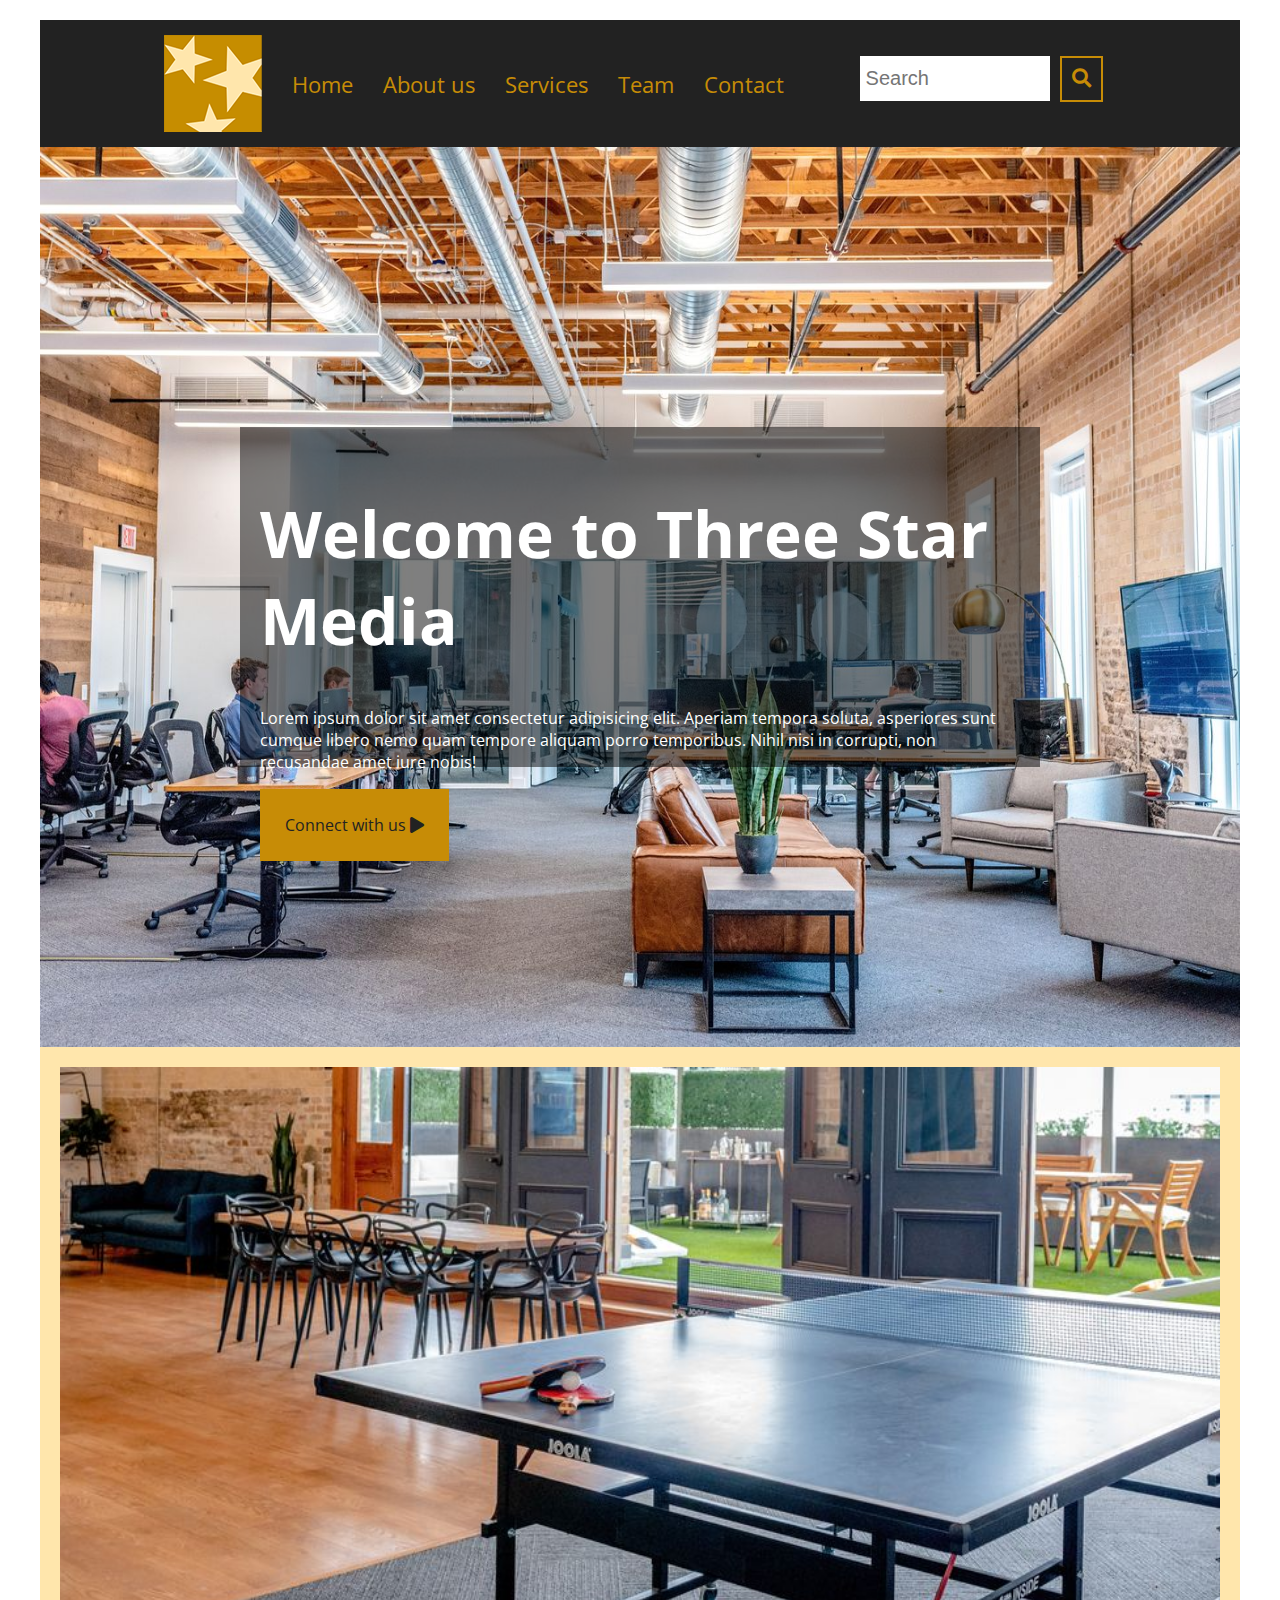
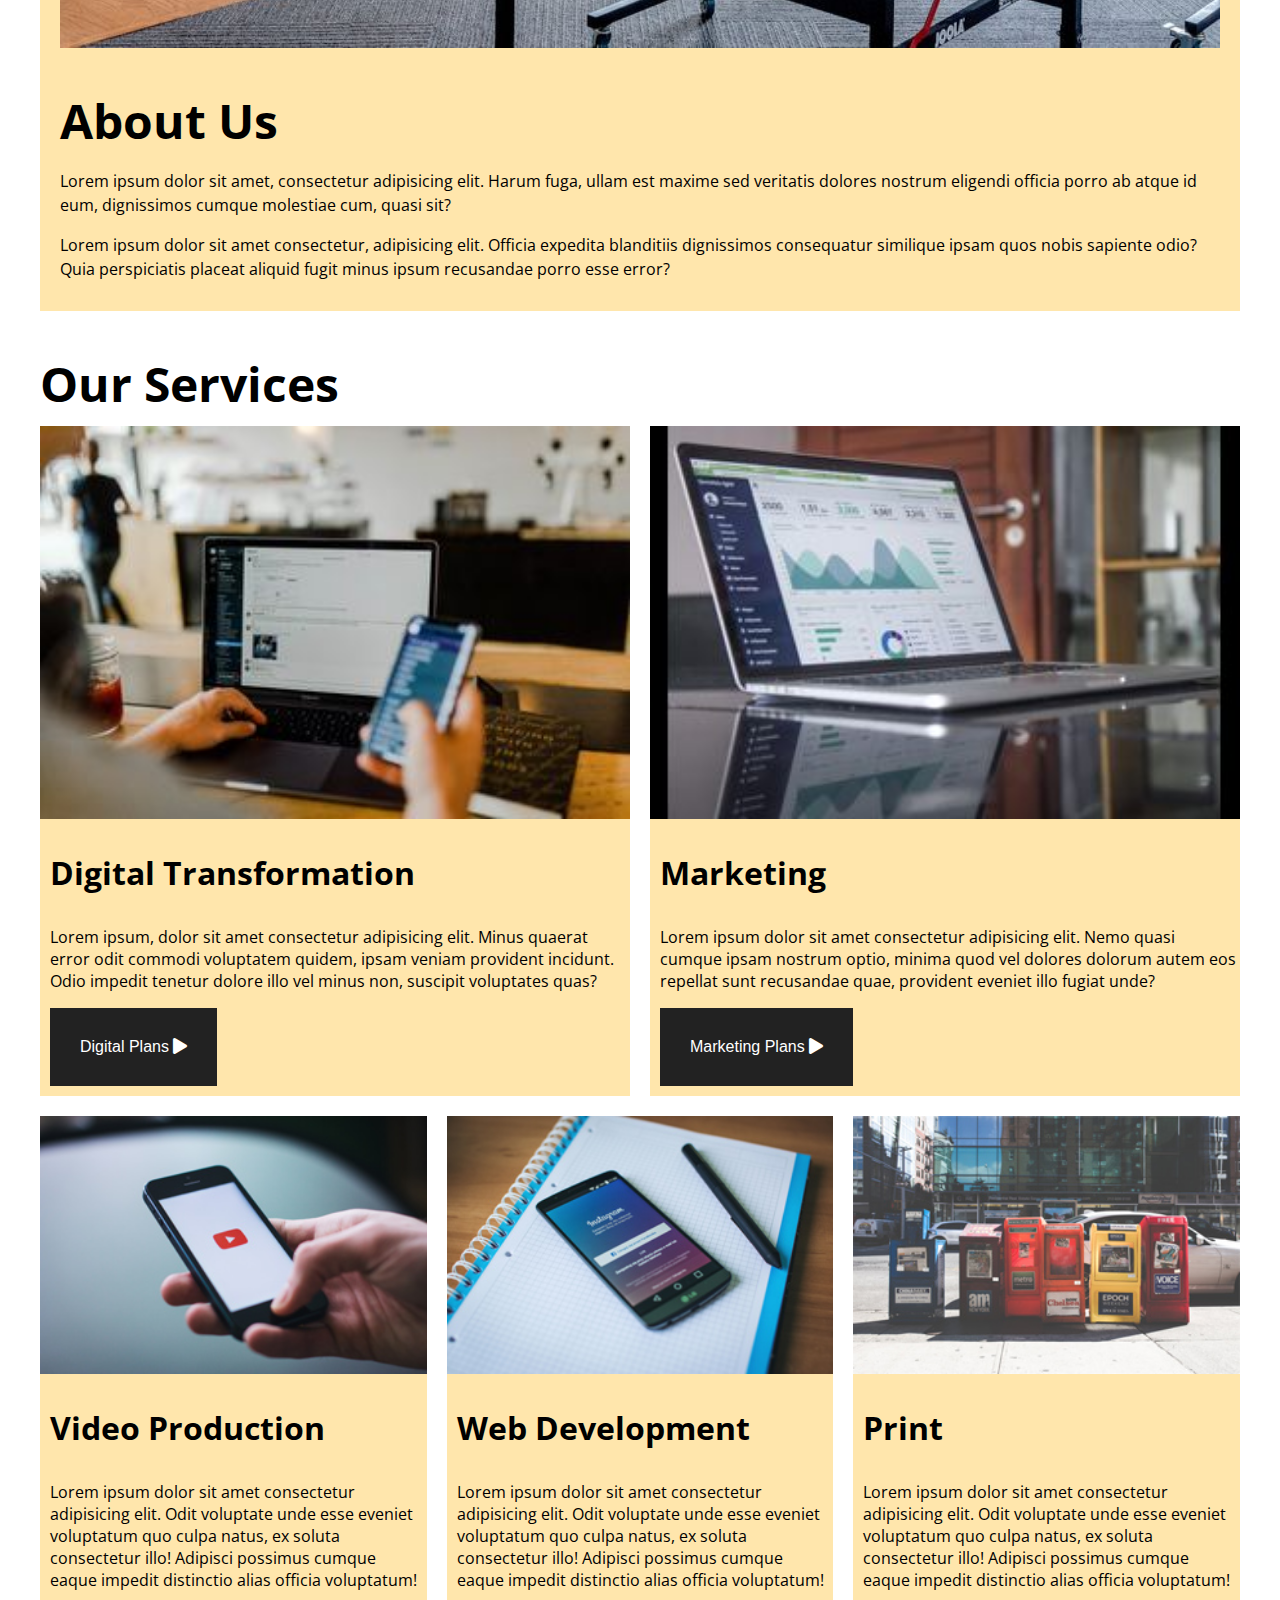
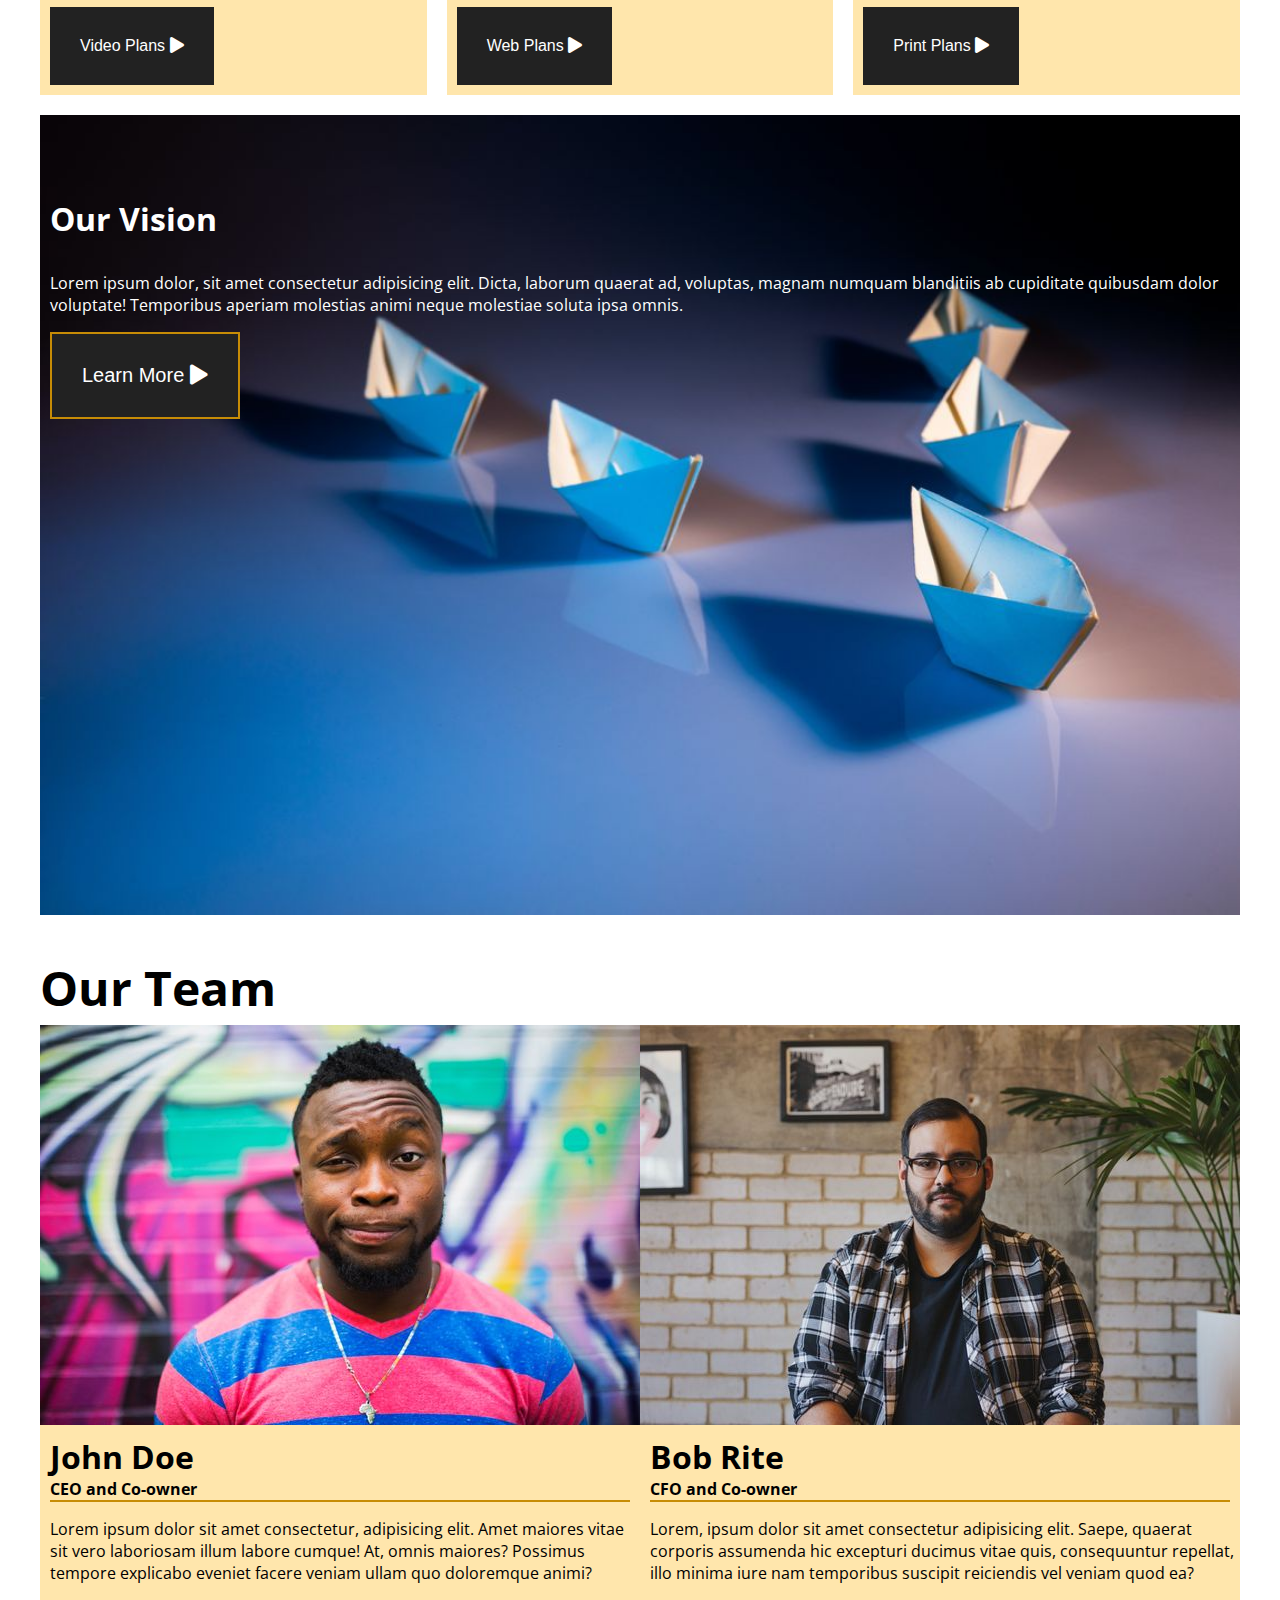
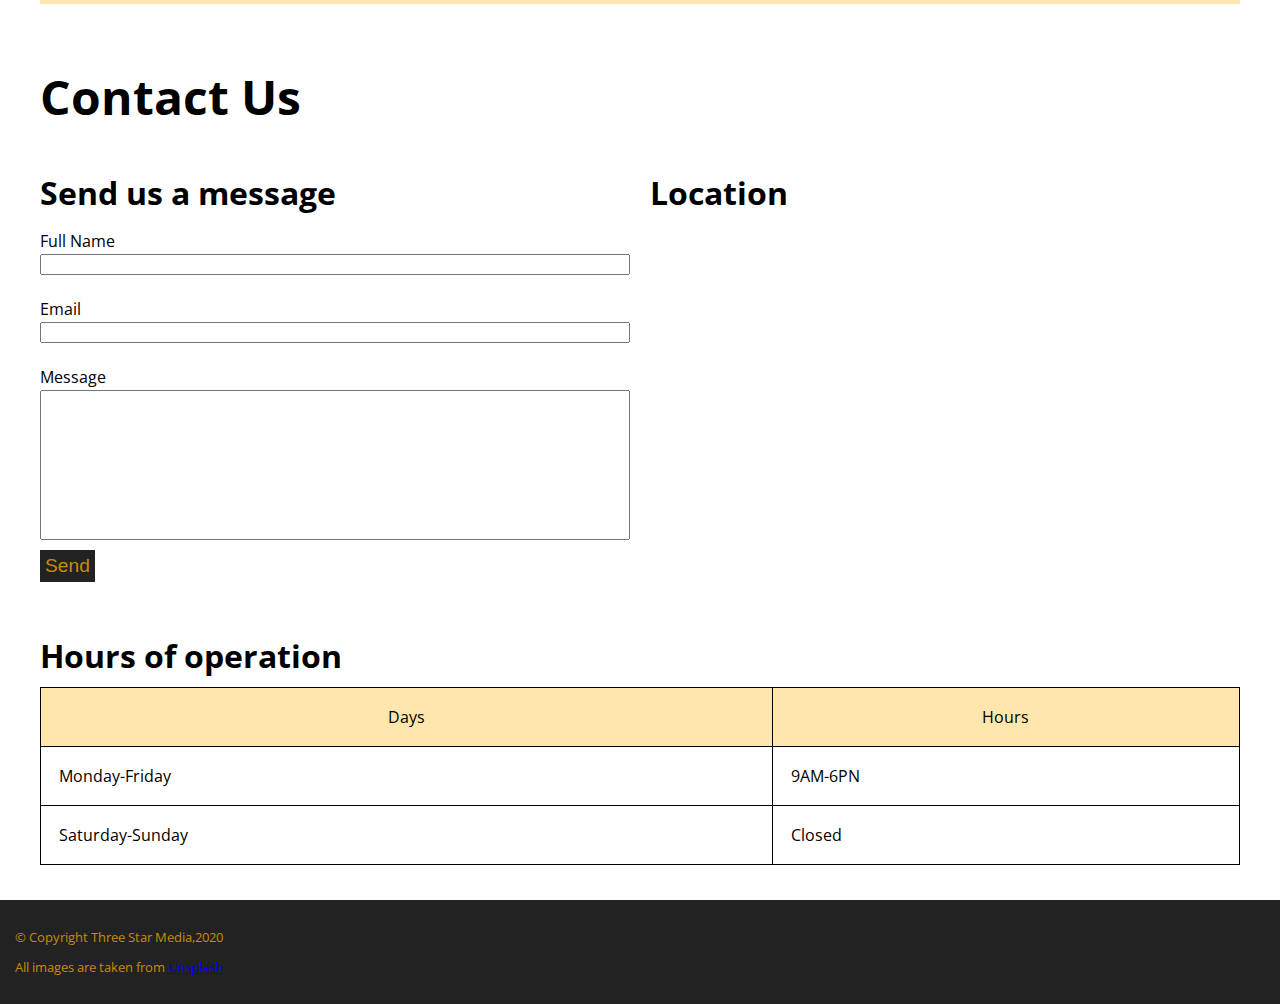
<file: final-project/index.html>
<!DOCTYPE html>
<html lang="en">
<head>
    <meta charset="UTF-8">
    <meta name="viewport" content="width=device-width, initial-scale=1.0">
    <title>Final Project</title>
    <!-- Google fonts-->
    <link rel="preconnect" href="https://fonts.googleapis.com">
    <link rel="preconnect" href="https://fonts.gstatic.com" crossorigin>
    <link href="https://fonts.googleapis.com/css2?family=Open+Sans:ital,wght@0,300..800;1,300..800&family=Rubik:ital,wght@0,300..900;1,300..900&display=swap" rel="stylesheet">
     <!-- icon font link -->
    <link rel="stylesheet" href="https://cdnjs.cloudflare.com/ajax/libs/font-awesome/5.15.4/css/all.min.css">
    <link rel="stylesheet" href="css/main.css">
   
</head>

<body>
    <header>
    <div class="wrapper">
        <!-- header content here -->
        <div class="wrap">
        <nav>
            <ul>
                <li><img src="images/logo.png" alt="logo"></li>
                <li><a href="index.html">Home</a></li>
                <li><a href="#section-about">About us</a></li>
                <li><a href="#section-services">Services</a></li>
                <li><a href="#section-team">Team</a></li>
                <li><a href="#section-contact">Contact</a></li>
                <li>
                    <form action="index.html" method="get">
                    <input type="text" class="search-input" placeholder="Search">
                    <button type="submit"><i class="fas fa-search"></i></button>
                    </form>
                </li> 
            </ul>
        </nav>
        </div>
    
        <div class="wrap1">
            <img src="images/main-banner.jpg" alt="main-banner">
            <div class="box">
                <h1>Welcome to Three Star Media</h1>
                <p>Lorem ipsum dolor sit amet consectetur adipisicing elit. Aperiam tempora soluta, asperiores sunt cumque libero nemo quam tempore aliquam porro temporibus. Nihil nisi in corrupti, non recusandae amet iure nobis!</p>
                <a href="#section-contact">Connect with us <i class="fas fa-play"></i></a>
            </div>
        </div>
    </div>
    </header>

    <main>
        <div class="wrapper">
            <!-- main content here -->
            <div class="container">
            <section class="section-about">
                <img src="images/about-us.jpg" alt="about-us">
                <div class="about">
                    <h2>About Us</h2>
                    <p>Lorem ipsum dolor sit amet, consectetur adipisicing elit. Harum fuga, ullam est maxime sed veritatis dolores nostrum eligendi officia porro ab atque id eum, dignissimos cumque molestiae cum, quasi sit?</p>
                    <p>Lorem ipsum dolor sit amet consectetur, adipisicing elit. Officia expedita blanditiis dignissimos consequatur similique ipsam quos nobis sapiente odio? Quia perspiciatis placeat aliquid fugit minus ipsum recusandae porro esse error?</p>
                </div>
            </section>


            <section class="section-services">
                <div class="our-services">
                    <h2>Our Services</h2>
                </div>

             <div class="services-container">
             <div class="services1">
                    <div class="digital-image">
                        <img src="images/digital.jpg" alt="digital">
                    </div>
        
                    <div class="digital">
                    <h3>Digital Transformation</h3>
                    <p>Lorem ipsum, dolor sit amet consectetur adipisicing elit. Minus quaerat error odit commodi voluptatem quidem, ipsam veniam provident incidunt. Odio impedit tenetur dolore illo vel minus non, suscipit voluptates quas?</p>
                    <button type="button">Digital Plans <i class="fas fa-play"></i></button>
                    </div>
            </div>
  
            <div class="services2">
                <div class="marketing-image">
                    <img src="images/marketing.jpg" alt="marketing">
                </div>

                <div class="marketing">
                    <h3>Marketing</h3>
                    <p>Lorem ipsum dolor sit amet consectetur adipisicing elit. Nemo quasi cumque ipsam nostrum optio, minima quod vel dolores dolorum autem eos repellat sunt recusandae quae, provident eveniet illo fugiat unde?</p>
                    <button type="button">Marketing Plans <i class="fas fa-play"></i></button>
                </div>
            </div>
            </div>


            <div class="services-container2">
            <div class="services3">
                <div class="video-image">
                    <img src="images/video.jpg" alt="video">
                </div>

                <div class="video">
                    <h3>Video Production</h3>
                    <p>Lorem ipsum dolor sit amet consectetur adipisicing elit. Odit voluptate unde esse eveniet voluptatum quo culpa natus, ex soluta consectetur illo! Adipisci possimus cumque eaque impedit distinctio alias officia voluptatum!</p>
                    <button type="button">Video Plans <i class="fas fa-play"></i></button>
                </div>
            </div>

     
            <div class="services4">
                <div class="web-image">
                    <img src="images/web.jpg" alt="web">
                </div>

                <div class="web">
                    <h3>Web Development</h3>
                    <p>Lorem ipsum dolor sit amet consectetur adipisicing elit. Odit voluptate unde esse eveniet voluptatum quo culpa natus, ex soluta consectetur illo! Adipisci possimus cumque eaque impedit distinctio alias officia voluptatum!</p>
                    <button type="button">Web Plans <i class="fas fa-play"></i></button>
                </div>
            </div>

     
            <div class="services5">
                <div class="print-image">
                    <img src="images/print.jpg" alt="print">
                </div>

                <div class="print">
                    <h3>Print</h3>
                    <p>Lorem ipsum dolor sit amet consectetur adipisicing elit. Odit voluptate unde esse eveniet voluptatum quo culpa natus, ex soluta consectetur illo! Adipisci possimus cumque eaque impedit distinctio alias officia voluptatum!</p>
                    <button type="button">Print Plans <i class="fas fa-play"></i></button>
                </div>
            </div>
            </div>
            </section>

            <section class="section-vision">
            <div class="vision-image">
                <img src="images/vision.jpg" alt="vision">
            </div>

            <div class="vision">
                <h3>Our Vision</h3>
                <p>Lorem ipsum dolor, sit amet consectetur adipisicing elit. Dicta, laborum quaerat ad, voluptas, magnam numquam blanditiis ab cupiditate quibusdam dolor voluptate! Temporibus aperiam molestias animi neque molestiae soluta ipsa omnis.</p>
                <button type="button">Learn More <i class="fas fa-play"></i></button>
            </div>
            </section>

            <section class="section-team">
                <div class="our-team">
                    <h2>Our Team</h2>
                </div>
                
                <div class="team-container">
                <div class="box2">
                <div class="team-image">
                    <img src="images/john.jpg" alt="john">
                </div>

                <div class="john">
                <h3>John Doe</h3>
                <h4>CEO and Co-owner</h4>
                <p>Lorem ipsum dolor sit amet consectetur, adipisicing elit. Amet maiores vitae sit vero laboriosam illum labore cumque! At, omnis maiores? Possimus tempore explicabo eveniet facere veniam ullam quo doloremque animi?</p>
                </div>
                </div>
             
                <div class="box3">
                <div class="team2-image">
                    <img src="images/bob.jpg" alt="bob">
                </div>

                <div class="bob">
                    <h3>Bob Rite</h3>
                    <h4>CFO and Co-owner</h4>
                    <p>Lorem, ipsum dolor sit amet consectetur adipisicing elit. Saepe, quaerat corporis assumenda hic excepturi ducimus vitae quis, consequuntur repellat, illo minima iure nam temporibus suscipit reiciendis vel veniam quod ea?</p>
                </div>
                </div>
                </div>
            </section>

        <section class="section-contact">
            <div class="contact-us">
                <h2>Contact Us</h2>
            </div>

            <section class="content">
            <div class="message">
                <h3>Send us a message</h3>
                <form action="index.html" method="get" class="form">
                    <div>
                        <p>Full Name</p>
                        <label for="fullname"></label>
                        <input id="fullname" type="text" name="yourname">
                    </div>

                    <div>
                        <p>Email</p>
                        <label for="email"></label>
                        <input id="email" type="text" name="youremail">
                    </div>

                    <div>
                        <p>Message</p>
                        <label for="message"></label>
                        <textarea id="message" name="text"></textarea>
                    </div>
                </form>
                <button type="submit">Send</button>
            </div>
  
     
            <div class="operation">
                <h3>Hours of operation</h3>
                <div class="table">
                <table>
                    <thead>
                    <tr>
                        <th>Days</th>
                        <th>Hours</th>
                    </tr>
                </thead>

                <tbody>
                    <tr>
                        <td>Monday-Friday</td>
                        <td>9AM-6PN</td>
                    </tr>
                    <tr>
                        <td>Saturday-Sunday</td>
                        <td>Closed</td>
                    </tr>
                </tbody>
                </table>
                </div>
            </div>
       
            <div class="location">
                <h3>Location</h3>
            <iframe src="https://www.google.com/maps/embed?pb=!1m18!1m12!1m3!1d11215.777820627838!2d-75.77295014458005!3d45.34993349999998!2m3!1f0!2f0!3f0!3m2!1i1024!2i768!4f13.1!3m3!1m2!1s0x4cce0718cc4a6ad7%3A0xc6cc467725843e2b!2sAlgonquin%20College%20-%20Ottawa%20Campus!5e0!3m2!1sen!2sca!4v1712104830108!5m2!1sen!2sca" width="600" height="450" style="border:0;" allowfullscreen="" loading="lazy" referrerpolicy="no-referrer-when-downgrade"></iframe>
            </div>
            </section>

        </section>
        </div>
        </div> 
    </main>

    <footer>
            <!-- footer content here -->
            <div class="footer-box">
                <p>&copy; Copyright Three Star Media,2020</p>
                <p>All images are taken from <a href="#">Unsplash</a></p>
            </div>
    </footer>
</body>
</html>
</file>
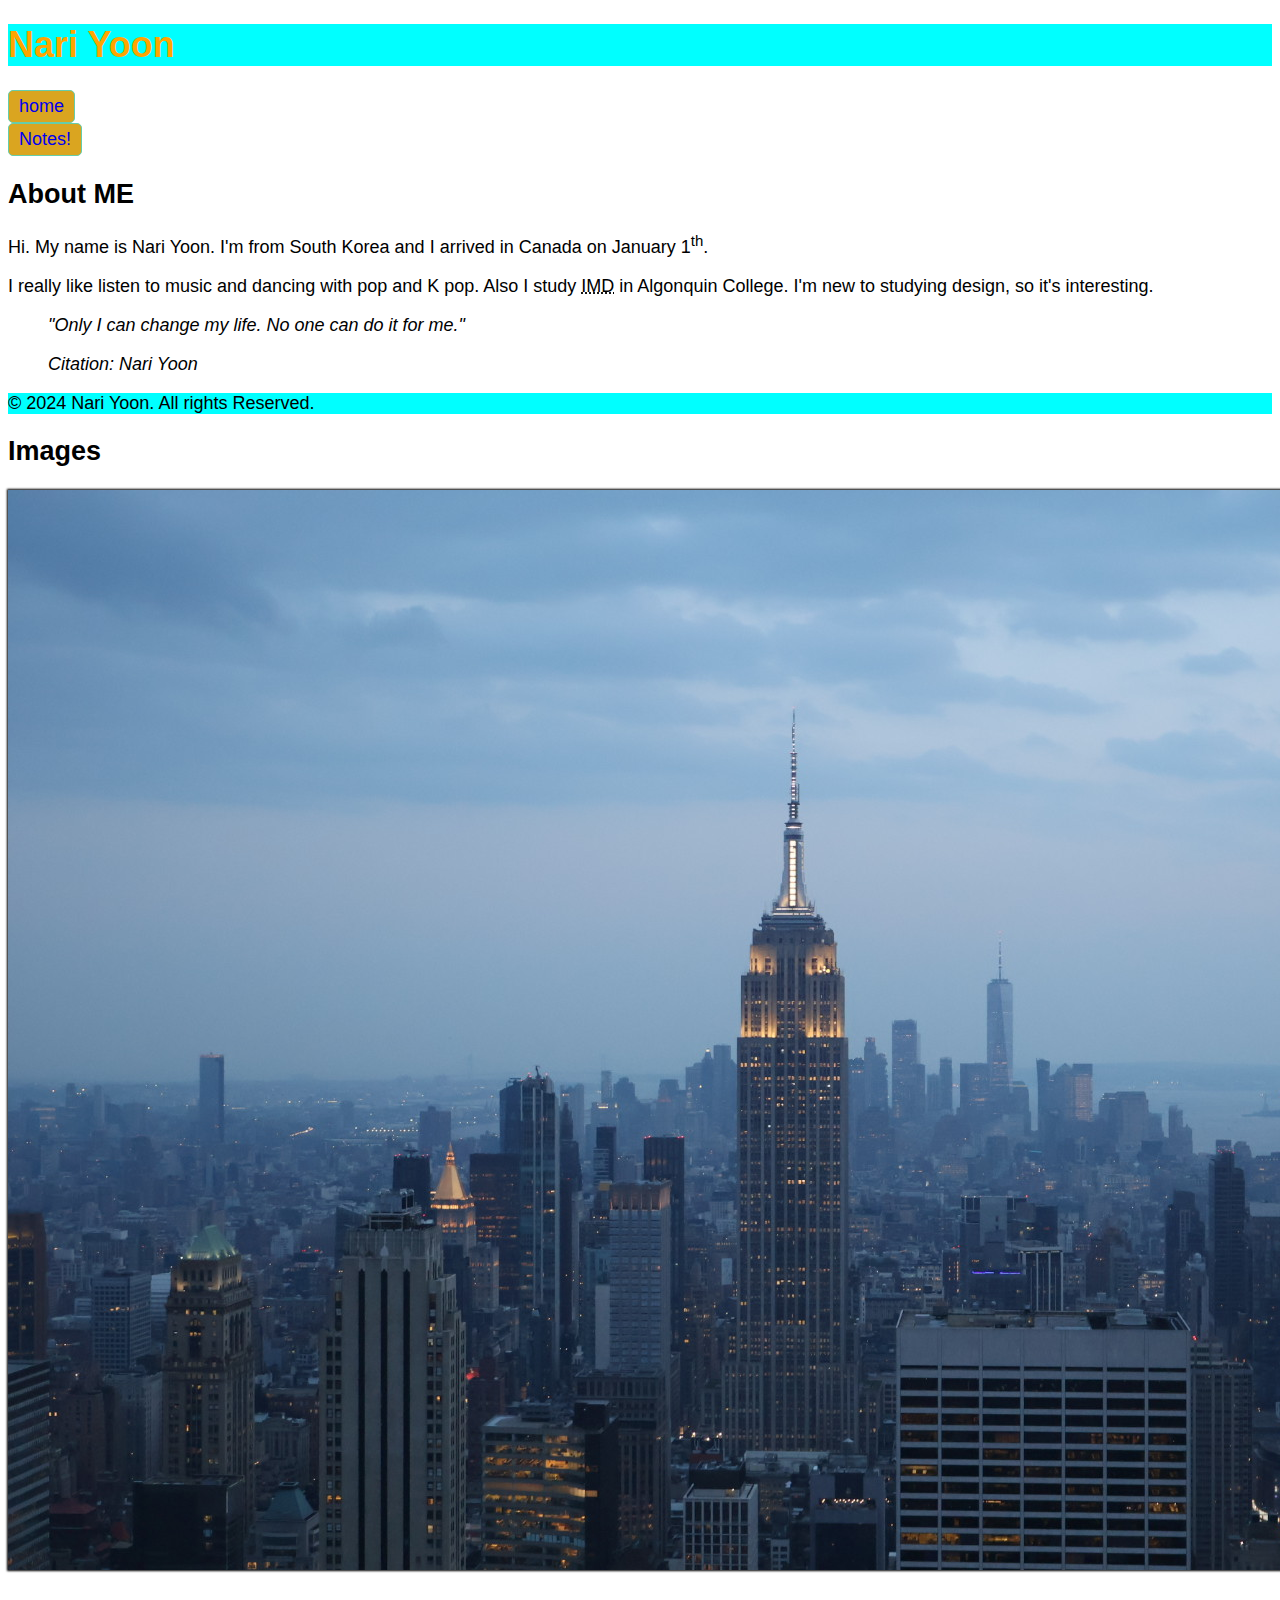
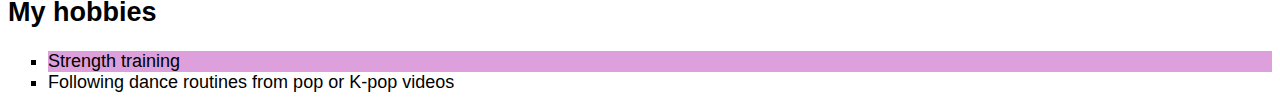
<file: html-assignment/index.html>
<!DOCTYPE html>
<html lang="en">
<head>
    <meta charset="UTF-8">
    <meta name="viewport" content="width=device-width, initial-scale=1.0">
    <title>Nari Yoon - HTML Assignment</title>
    <link rel="stylesheet" href="css/main.css">
</head>

<body>
   <header>
     <section class="site-title">
        <h1>Nari Yoon</h1>
     </section>
   </header>

   <nav>
      <ul>
        <li><a href="index.html">home</a></li>
        <li><a href="notes.html" target="_blank">Notes!</a></li>
      </ul>
   </nav>
   
    <article>
        <h2>About ME</h2>
        <p>Hi. My name is Nari Yoon. I'm from South Korea and I arrived in Canada on January 1<sup>th</sup>.</p>
        <p>I really like listen to music and dancing with pop and K pop. Also I study <abbr title="Interactive Media Design">IMD</abbr> in Algonquin College. I'm new to studying design, so it's interesting.</p>
       </article>
    
       <blockquote>
        <p><em>"Only I can change my life. No one can do it for me."</em></p>
        <cite>Citation: Nari Yoon</cite>
       </blockquote>
  

   <footer>
    <p>&copy; 2024 Nari Yoon. All rights Reserved.</p>
   </footer>

   <main>
    <section>
        <h2>Images</h2>
        <img src="images/image.jpg" id="my-image" alt="NewYork">
    </section>

    <section>
        <h2>My hobbies</h2>
        <div>
            <ul class="hobbies">
                <li>Strength training</li>
                <li>Following dance routines from pop or K-pop videos</li>
            </ul>
        </div>
    </section>

   </main>
</body>
</html>
</file>
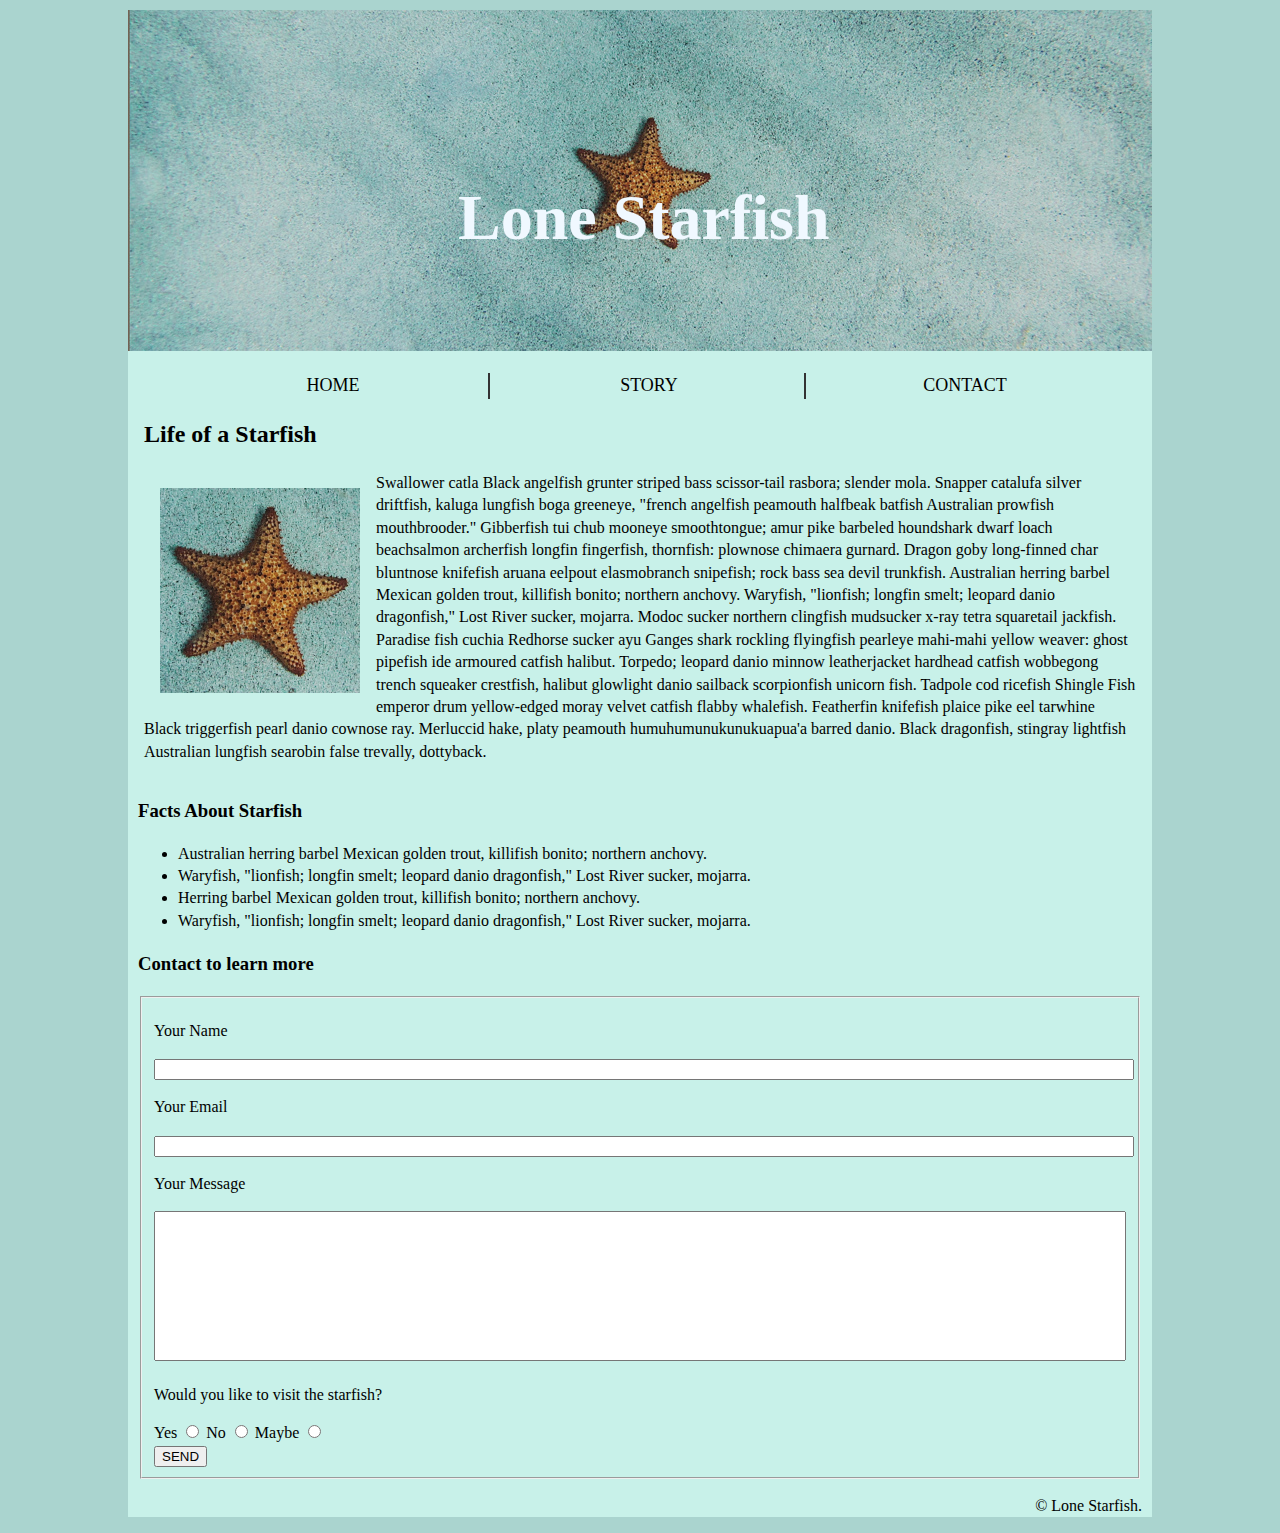
<file: midterm/index.html>
<!DOCTYPE html>
<html lang="en">
<head>
    <meta charset="UTF-8">
    <meta name="viewport" content="width=device-width, initial-scale=1.0">
    <title>Yoon0033 midterm</title>
    <link href="css/main.css" rel="stylesheet">
</head>
<body>
    <div class="wrapper">
    <header>
        <div class="wrap">
             <h1>Lone Starfish</h1>
        </div>

        <img src="images/lone-starfish-wide.jpg" alt="lone-starfish">
        <nav>
            <ul>
                <li>HOME</li>
                <li>STORY</li>
                <li>CONTACT</li>
            </ul>
        </nav>
    </header>

    <main>
        <article>
            <h2>Life of a Starfish</h2>
            <div class="container">
            <img src="images/lone-starfish.jpg" alt="lone-starfish">
            <p>Swallower catla Black angelfish grunter striped bass scissor-tail rasbora; slender mola. Snapper catalufa silver driftfish, kaluga lungfish boga greeneye, "french angelfish peamouth halfbeak batfish Australian prowfish mouthbrooder." Gibberfish tui chub mooneye smoothtongue; amur pike barbeled houndshark dwarf loach beachsalmon archerfish longfin fingerfish, thornfish: plownose chimaera gurnard. Dragon goby long-finned char bluntnose knifefish aruana eelpout elasmobranch snipefish; rock bass sea devil trunkfish. Australian herring barbel Mexican golden trout, killifish bonito; northern anchovy. Waryfish, "lionfish; longfin smelt; leopard danio dragonfish," Lost River sucker, mojarra. Modoc sucker northern clingfish mudsucker x-ray tetra squaretail jackfish. Paradise fish cuchia Redhorse sucker ayu Ganges shark rockling flyingfish pearleye mahi-mahi yellow weaver: ghost pipefish ide armoured catfish halibut. Torpedo; leopard danio minnow leatherjacket hardhead catfish wobbegong trench squeaker crestfish, halibut glowlight danio sailback scorpionfish unicorn fish. Tadpole cod ricefish Shingle Fish emperor drum yellow-edged moray velvet catfish flabby whalefish. Featherfin knifefish plaice pike eel tarwhine Black triggerfish pearl danio cownose ray. Merluccid hake, platy peamouth humuhumunukunukuapua'a barred danio. Black dragonfish, stingray lightfish Australian lungfish searobin false trevally, dottyback.</p>
            </div>
        </article>

        <section>
             <h3>Facts About Starfish</h3>
            <ul>
                <li>Australian herring barbel Mexican golden trout, killifish bonito; northern anchovy.</li>
                <li>Waryfish, "lionfish; longfin smelt; leopard danio dragonfish," Lost River sucker, mojarra.</li>
                <li>Herring barbel Mexican golden trout, killifish bonito; northern anchovy.</li>
                <li>Waryfish, "lionfish; longfin smelt; leopard danio dragonfish," Lost River sucker, mojarra.</li>
            </ul>
        </section>

        <section>
            <h3>Contact to learn more</h3>
            <form action="index.html" method="get" class="form">
            <fieldset>
                <div>
                        <p>Your Name</p>
                    <label for="fullname"></label>
                    <input id="fullname" type="text" name="yourname">
                </div>

                <div>
                        <p>Your Email</p>
                    <label for="email"></label>
                    <input id="email" type="text" name="youremail">
                </div>

                <div>
                        <p>Your Message</p>
                    <label for="message"></label>
                    <textarea id="message" name="yourmessage"></textarea>
                </div>

                <div>
                        <p>Would you like to visit the starfish?</p>
                    <label for="yes">Yes</label>
                    <input id="yes" type="radio" name="reply" value="y">

                    <label for="no">No</label>
                    <input type="radio" id="no" name="reply" value="n">
            
                    <label for="maybe">Maybe</label>
                    <input type="radio" id="maybe" name="reply" value="m">
                    <br>
                    <button type="submit">SEND</button>
                </div>         
            </fieldset>
            </form>
        </section>
    </main>
    <footer>
        <p>&copy; Lone Starfish.</p>
    </footer>
    </div>
</body>
</html>
</file>
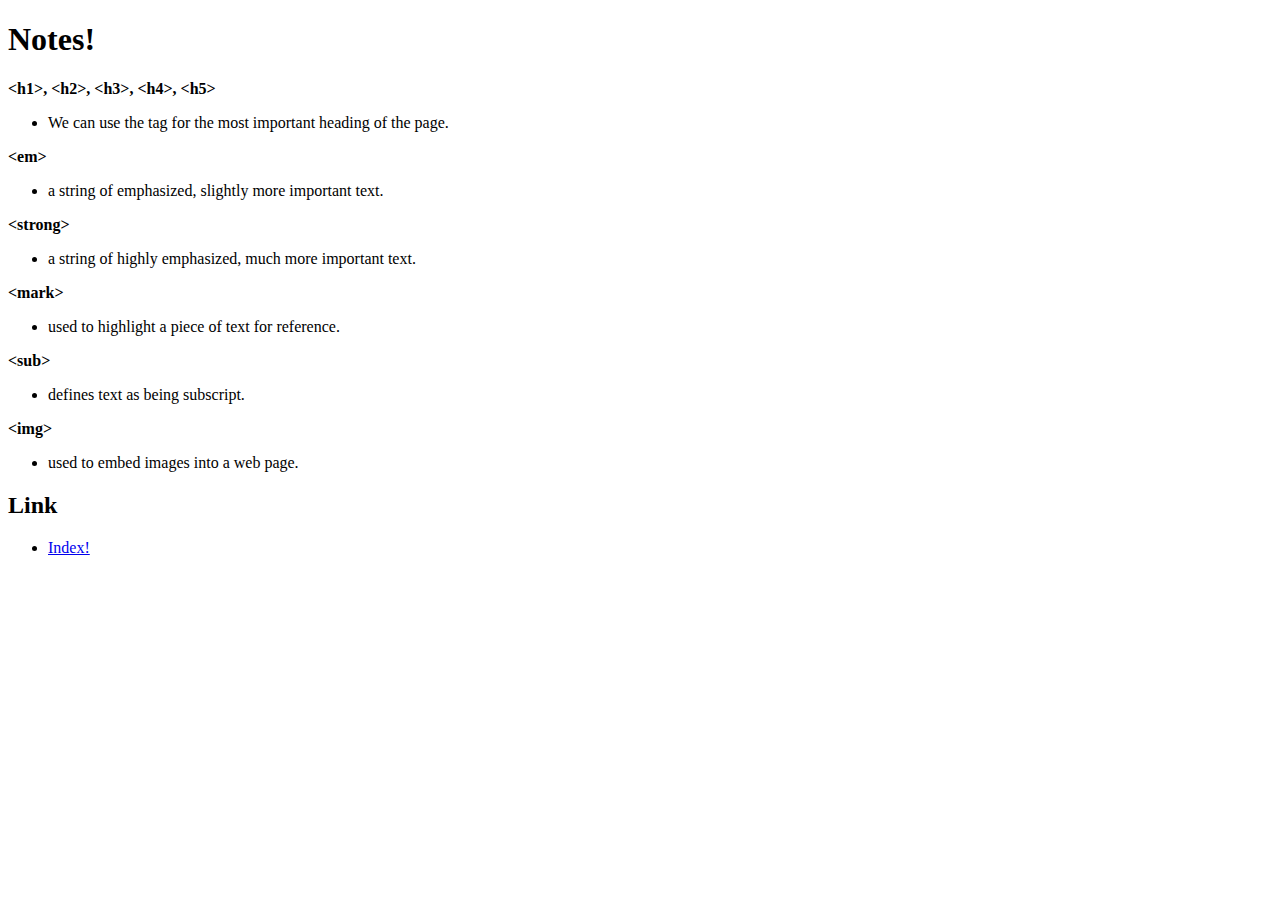
<file: html-assignment/notes.html>
<!DOCTYPE html>
<html lang="en">
<head>
    <meta charset="UTF-8">
    <meta name="viewport" content="width=device-width, initial-scale=1.0">
    <title>Notes</title>
</head>
<body>
    <header>
        <h1>Notes!</h1>
        <nav>
                <strong>&lt;h1&gt;, &lt;h2&gt;, &lt;h3&gt;, &lt;h4&gt;, &lt;h5&gt;</strong>
                <ul>
                    <li>We can use the tag for the most important heading of the page.</li>
                </ul>
        
                 <strong>&lt;em&gt;</strong>
                 <ul>
                    <li>a string of emphasized, slightly more important text.</li>
                 </ul>
           
                 <strong>&lt;strong&gt;</strong>
                <ul>
                    <li>a string of highly emphasized, much more important text.</li>
                </ul>
           
                <strong>&lt;mark&gt;</strong>
                <ul>
                    <li>used to highlight a piece of text for reference.</li>
                </ul>
           
                <strong>&lt;sub&gt;</strong>
                <ul>
                    <li>defines text as being subscript.</li>
                 </ul>

                 <strong>&lt;img&gt;</strong>
                 <ul>
                    <li>used to embed images into a web page.</li>
                 </ul>
           
        </nav>
    </header>


    <main>
        <h2>Link</h2>
                <nav>
                    <ul>
                        <li><a href="index.html">Index!</a></li>
                    </ul>
                </nav>
    </main>
    
</body>
</html>
</file>
<file: final-project/css/main.css>
.container {
    max-width: 1200px;
}

html {
    font-family: 'Open Sans', sans-serif;
}

/* common style */
body {
    font-family: 'Open Sans', sans-serif;
    background-color: white;
    color: black;
    margin: 0;
    padding: 0;
}

.wrapper {
    max-width: 1200px;
    margin: 0 auto;
    padding: 20px;
}

.wrap {
    background-color: #222;
}

.wrap ul img {
    display: flex;
    justify-content: flex-start;
    margin-left: 10px;
}


.wrap ul li {
    list-style: none;
    padding-left: 0%;
    font-size: 1.5rem;
    text-align: center;
}

.wrap ul li a{
    text-decoration: none;
    color: #c78c06;
    line-height: 3;
    font-size: 22px;
}

li:hover {
    background-color: #c78c06;
}

.wrap li input {
    width: calc(90% - 80px); 
    padding: 10px; 
    padding-left: 5px;
    border: 1px solid white; 
    background-color: #fff; 
    color: #333; 
    font-size: 20px;
    display: inline-block;
    margin-bottom: 10px;
}

.wrap li button {
    background-color: #222; 
    border: 2px solid #c78c06;
    color: #c78c06; 
    padding: 10px 10px; 
    text-align: center;
    text-decoration: none; 
    display: inline-block; 
    margin-left: 10px; 
    cursor: pointer; 
    position: absolute;
    margin-bottom: 10px;
}


.wrapper img {
    max-width: 100%;
    height: auto;
}

.wrapper ul {
    list-style: none;
    padding: 0;
    margin: 0;
}

.wrapper ul li {
    margin: 0;
    padding: 0;
}


/* Welcome to Three Star Media */

.wrap1 {
    position: relative;
    width: 100%;
}

.wrap1 img {
    width: 100%;
    height: auto;
    display: block;
}

.box {
    width: 760px;
    height: 300px;
    position: absolute; 
    top: 50%; 
    left: 50%; 
    transform: translate(-50%, -50%); 
    background-color: rgba(0, 0, 0, 0.5); 
    color: white;
    padding: 20px; 
    max-width: 100% 
}

.box h1 {
    font-size: 4rem 
}

.box p {
    font-size: 1rem; 
    text-align: left; 
}

.box a {
    background-color: #c78c06; 
    color: #222; 
    padding: 25px 25px; 
    text-align: center; 
    text-decoration: none; 
    display: inline-block; 
    position: absolute;
}

/* About us */
.section-about {
    background-color: #ffe6ac; 
    padding: 20px; 
    margin-top: -40px;
}

.section-about img {
    width: 100%; 
    height: auto;
    display: block; 
    margin-bottom: 20px; 
}

.section-about .about {
    color: black; 
}

.section-about h2 {
    font-size: 3rem; 
    margin-bottom: 10px; 
}

.section-about p {
    font-size: 1rem; 
    line-height: 1.5; 
    margin-bottom: 10px; 
}



/* Our Services */
.our-services h2 {
    font-size: 3rem;
    margin-bottom: 10px;
}


/* gird */
.services-container {
    grid-template-columns: 1fr; 
  }


/* Digital Transformation */
.services1 {
    background-color: #ffe6ac; 
    border: none; 
    margin-bottom: 20px;
}

.services1 img {
    width: 100%;
    height: auto;
    display: block;
}

.digital-image {
    width: 100%;
}

.digital-image img {
    width: 100%;
    height: auto;
    display: block;
}

.services1 h3 {
    font-size: 2rem;
    margin-left: 10px;
}

.services1 p {
    margin-left: 10px;
}

.digital button {
    background-color: #222; 
    color: white; 
    border: none; 
    padding: 30px 30px; 
    font-size: 1rem;
    margin-left: 10px;
    margin-bottom: 10px;
}

/* Marketing */
.services2 {
    background-color: #ffe6ac; 
    border: none; 
    margin-bottom: 20px;
}

.services2 img {
    width: 100%;
    height: auto;
    display: block;
}

.marketing h3 {
   font-size: 2rem;
   margin-left: 10px;
}

.marketing p {
    margin-left: 10px;
}

.marketing button {
    background-color: #222; 
    color: white; 
    border: none; 
    padding: 30px 30px; 
    font-size: 1rem;
    margin-left: 10px;
    margin-bottom: 10px;
}

/* Video Production */
.services3 {
    background-color: #ffe6ac; 
    border: none; 
    margin-bottom: 20px;
}

.services3 img {
    width: 100%;
    height: auto;
    display: block;
}

.video h3 {
   font-size: 2rem;
   margin-left: 10px;
}

.video p {
    margin-left: 10px;
}

.video button {
    background-color: #222; 
    color: white; 
    border: none; 
    padding: 30px 30px; 
    font-size: 1rem;
    margin-left: 10px;
    margin-bottom: 10px;
}

/* Web Development */
.services4 {
    background-color: #ffe6ac; 
    border: none; 
    margin-bottom: 20px;
}

.services4 img {
    width: 100%;
    height: auto;
    display: block;
}

.web h3 {
   font-size: 2rem;
   margin-left: 10px;
}

.web p {
    margin-left: 10px;
}

.web button {
    background-color: #222; 
    color: white; 
    border: none; 
    padding: 30px 30px; 
    font-size: 1rem;
    margin-left: 10px;
    margin-bottom: 10px;
}

/* Print */
.services5 {
    background-color: #ffe6ac; 
    border: none; 
    margin-bottom: 20px;
}

.services5 img {
    width: 100%;
    height: auto;
    display: block;
}

.print h3 {
   font-size: 2rem;
   margin-left: 10px;
}

.print p {
    margin-left: 10px;
}

.print button {
    background-color: #222; 
    color: white; 
    border: none; 
    padding: 30px 30px; 
    font-size: 1rem;
    margin-left: 10px;
    margin-bottom: 10px;
}



/* Our Vision */

.vision-image{
    width: 100%;
    height: 100%;
}
.vision {
    position: absolute;
    top: 5%;
    width: 100%;
    border: 10px;
    padding: 10px;
    left: auto;
    right: auto;
    justify-content: center;
    color: white;

}

.section-vision {
    position: relative;
}


/* Our Team */
.our-team h2 {
    font-size: 3rem;
    margin-bottom: 5px;
}

/* Our Team-John Doe */
.box2 {
    background-color: #ffe6ac; 
    border: none; 
    margin-bottom: 20px;
}

.box2 img {
    width: 100%;
    height: auto;
    display: block;
}

.john h3 {
    font-size: 2rem;
    margin-left: 10px;
    margin-top: 10px;
    margin-bottom: 0;
}

.john h4 {
    margin-left: 10px;
    margin-top: 0;
    border-bottom: 2px solid #c78c06;
    display: inline-block;
    width: calc(100% - 20px);
    margin: 0 10px;
}

.john p {
    margin-left: 10px;
    margin-bottom: 20px;
}

/* Our Team-Bob Rite */
.box3 {
    background-color: #ffe6ac; 
    border: none; 
    margin-bottom: 20px;
}

.box3 img {
    width: 100%;
    height: auto;
    display: block;
}

.bob h3 {
    font-size: 2rem;
    margin-left: 10px;
    margin-top: 10px;
    margin-bottom: 0;
}

.bob h4 {
    margin-left: 10px;
    margin-top: 0;
    border-bottom: 2px solid #c78c06;
    display: inline-block;
    width: calc(100% - 20px);
    margin: 0 10px;
}

.bob p {
    margin-left: 10px;
    margin-bottom: 20px;
}

/* Our Vision */

.vision-image {
    display: flex;
    flex-direction: column;
}

.vision h3 {
    font-size: 2rem;
}

.vision p {
    margin-top: 0;
}

.vision button {
    background-color: #222; 
    color: white; 
    border: 2px solid #c78c06;
    padding: 30px 30px; 
    font-size: 20px; 
}



/* Contact Us */
.contact-us h2 {
    font-size: 3rem;
    margin-bottom: 10px;
}

.message h3 {
    font-size: 2rem;
    margin-bottom: 3px;
}

.form div {
    display: flex;
    flex-direction: column;
    margin-bottom: 10px;
}

.message form div p {
    margin-bottom: 5px;
    line-height: 1;
}

.form div label {
    width: 100px;
}

textarea {
    height: 150px;
    box-sizing: border-box;
    resize: none;
    display: flex;
    width: 100%;
}

button[type="submit"] {
    background-color: #222;
    color: #c78c06;
    font-size: 1.2rem;
    padding: 5px 5px;
    border: none;
    cursor: pointer;
}



/* Hours of operation table */
.operation h3 {
    font-size: 2rem;
    margin-bottom: 10px;
}


.table table {
    border-collapse: collapse;
    width: 100%;
}


.table th {
    border: 1px solid black;
    padding: 18px;
    text-align: center;
    font-weight: normal;
}


.table td {
    border: 1px solid black;
    padding: 18px;
    font-weight: normal;
}

.table th:first-child,
.table th:last-child {
    text-align: center;
}


.table th {
    background-color: #ffe6ac;
    color: black;
}



.location h3 {
    font-size: 2rem;
    margin-bottom: 10px;

}

.footer-box{
    background-color: #222;
    font-size: 0.8rem;
    color: #c78c06;
    padding: 15px;
    margin-top: 15px;
    margin-bottom: 0%;
}


@media screen and (min-width: 760px) {

    .wrap ul{
        display: flex;
        padding: 15px;
        text-align: center;
        align-items: center;
        justify-content: center;
    }

   .wrap ul li{
        padding-right: 30px;
    }

    .services-container {
        display: grid;
        grid-template-columns: 1fr 1fr;
        grid-column-gap: 20px;
      }

    .services-container2 {
        display: grid;
        grid-template-columns: 1fr 1fr 1fr;
        grid-column-gap: 20px;
      }

    .vision-image {
        display: flex;
        flex-direction: column;
    }
   
    .team-container {
        display: grid;
        grid-template-columns: 1fr 1fr; 
      }

    .content {
        display: grid;
        grid-template-columns: 1fr 1fr; 
        grid-gap: 20px; 
      }

      
      .message, .location {
        grid-row: 1; 
      }
      
      .message {
        grid-column: 1 / 2; 
      }
      
      .location {
        grid-column: 2 / 3; 
        height: 100%; 
      }
      
      .operation {
        grid-column: 1 / 3; 
        grid-row: 2; 
      }
      
      .location iframe {
        width: 100%; 
        height: 100%; 
        border: none;
      }




}
</file>
<file: html-assignment/css/main.css>
body {
    font-family: Arial, Helvetica, sans-serif;
    font-size: 18px;
}

header, footer {
    background-color: aqua;
}

.site-title {
    color: orange;
}

#my-image {
    box-shadow: 0 0 2px 1px black;
}

div>ul {
    list-style-type: square;
}

.hobbies li:nth-child(odd){
    background: plum;
}

nav ul {
    list-style-type: none;
    padding: 0;
}

nav a {
    text-decoration: none;
}

nav a {
    display: inline-block;
    padding: 5px 10px;
    background-color: goldenrod;
    border: 1px solid mediumaquamarine;
    border-radius: 5px;
}

nav a:hover,
nav a:focus {
    background-color: blueviolet;
}
</file>
<file: midterm/css/main.css>
html {
    font-size: 16px;
}

body {
    font-family: 'Times New Roman', Times, serif;
    background-color: #aad4cf;
    line-height: 1.4;
    background-size: cover;
    margin: auto;
}

.wrapper {
    background-color: rgb(200, 241, 233);
    width: 1024px;
    margin: auto;
}

header h1 {
    position: absolute;
    font-size: 4rem;
    text-align: center;
    color: aliceblue;
    padding: 20px;
    top: 100px;
    left: 300px;
}

.wrap {
    position: relative;
    text-align: center;
    margin: 10px;
}

header image {
    width: 1024px;
    background-image: url(.img/lone-starfish-wide.jpg);
    background-size: cover;
    position: relative;
}

nav li {
    text-transform: uppercase;
    display: inline-block;
    border-right: 2px solid #333;
    font-size: large;
    width: 310px;
    text-align: center;
}


nav li:last-child {
    border-right: none;
}

article img {
    width: 200px;
    height: auto;
    float: left;
    margin: 1rem;
}

nav, section, article {
    margin: 1rem;
}

.container::after {
    content: "";
    display: block;
    clear: both;
}

.fieldset {
    border: 1px solid black;
    padding: 10px;
    box-sizing: border-box;
}


input[type=text] {
    width: 100%;
}

textarea {
    height: 150px;
    box-sizing: border-box;
    resize: none;
    width: 100%;
}

footer {
    text-align: right;
}

nav, footer, section {
    margin: 10px;
}
</file>
